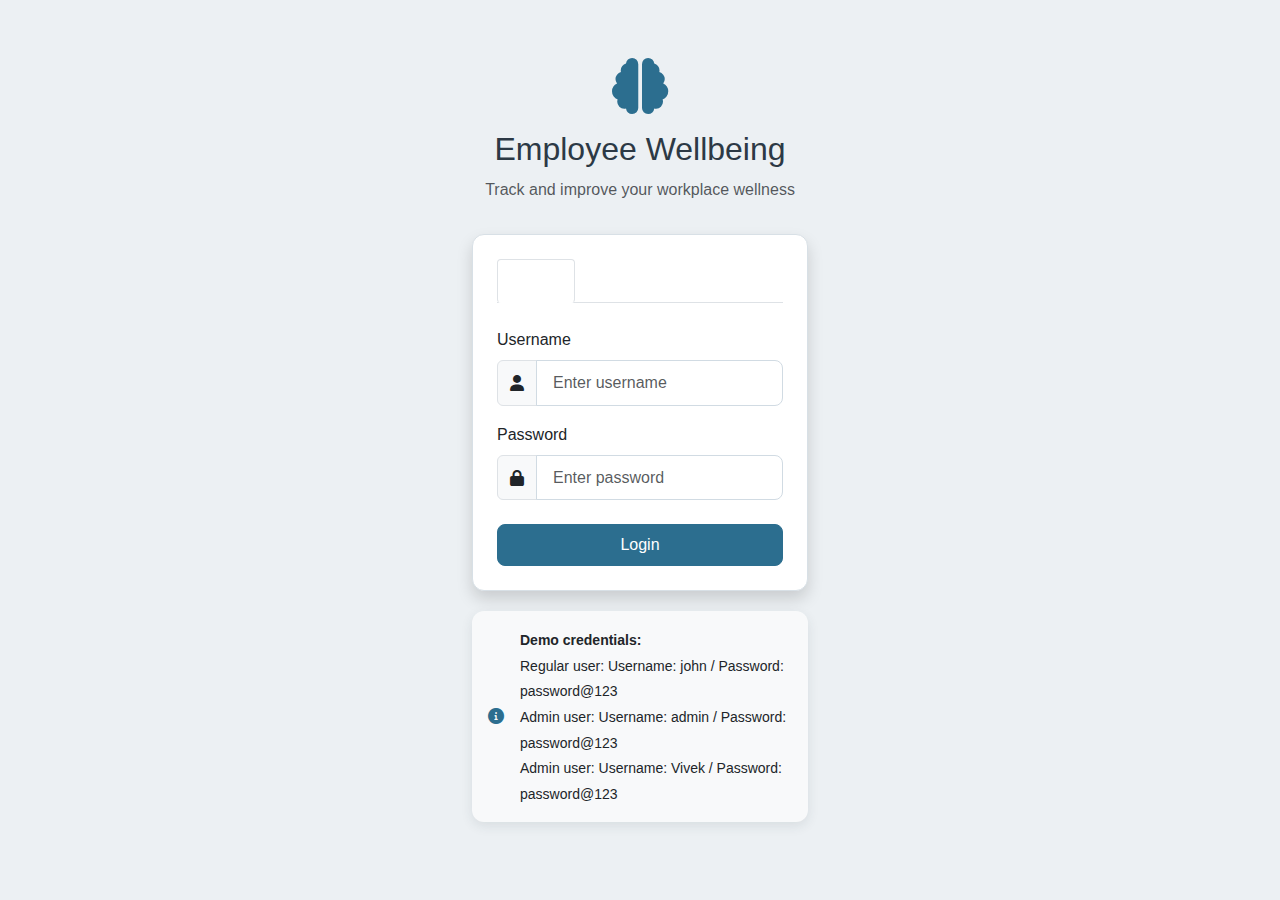
<file: Backend/EmployeeWellbeingPlatform.Api/wwwroot/index.html>
<!DOCTYPE html>
<html lang="en">
<head>
    <meta charset="UTF-8">
    <meta name="viewport" content="width=device-width, initial-scale=1.0">
    <title>Employee Wellbeing Platform API</title>
    <meta http-equiv="refresh" content="0;url=Frontend/login.html">
    <script type="text/javascript">
        window.location.href = "Frontend/login.html"
    </script>
    <style>
        body {
            font-family: Arial, sans-serif;
            margin: 0;
            padding: 0;
            display: flex;
            justify-content: center;
            align-items: center;
            height: 100vh;
            background-color: #f4f4f4;
            text-align: center;
        }
        .container {
            padding: 20px;
            background-color: #fff;
            border-radius: 8px;
            box-shadow: 0 0 10px rgba(0, 0, 0, 0.1);
        }
        h1 {
            color: #333;
        }
        p {
            color: #666;
        }
        a {
            color: #007bff;
            text-decoration: none;
        }
        a:hover {
            text-decoration: underline;
        }
    </style>
</head>
<body>
    <div class="container">
        <h1>Welcome to the Employee Wellbeing Platform API</h1>
        <p>This is the landing page for our API services.</p>
        <p>You can access the API documentation via <a href="/swagger">Swagger UI</a>.</p>
    </div>
</body>
</html>
</file>
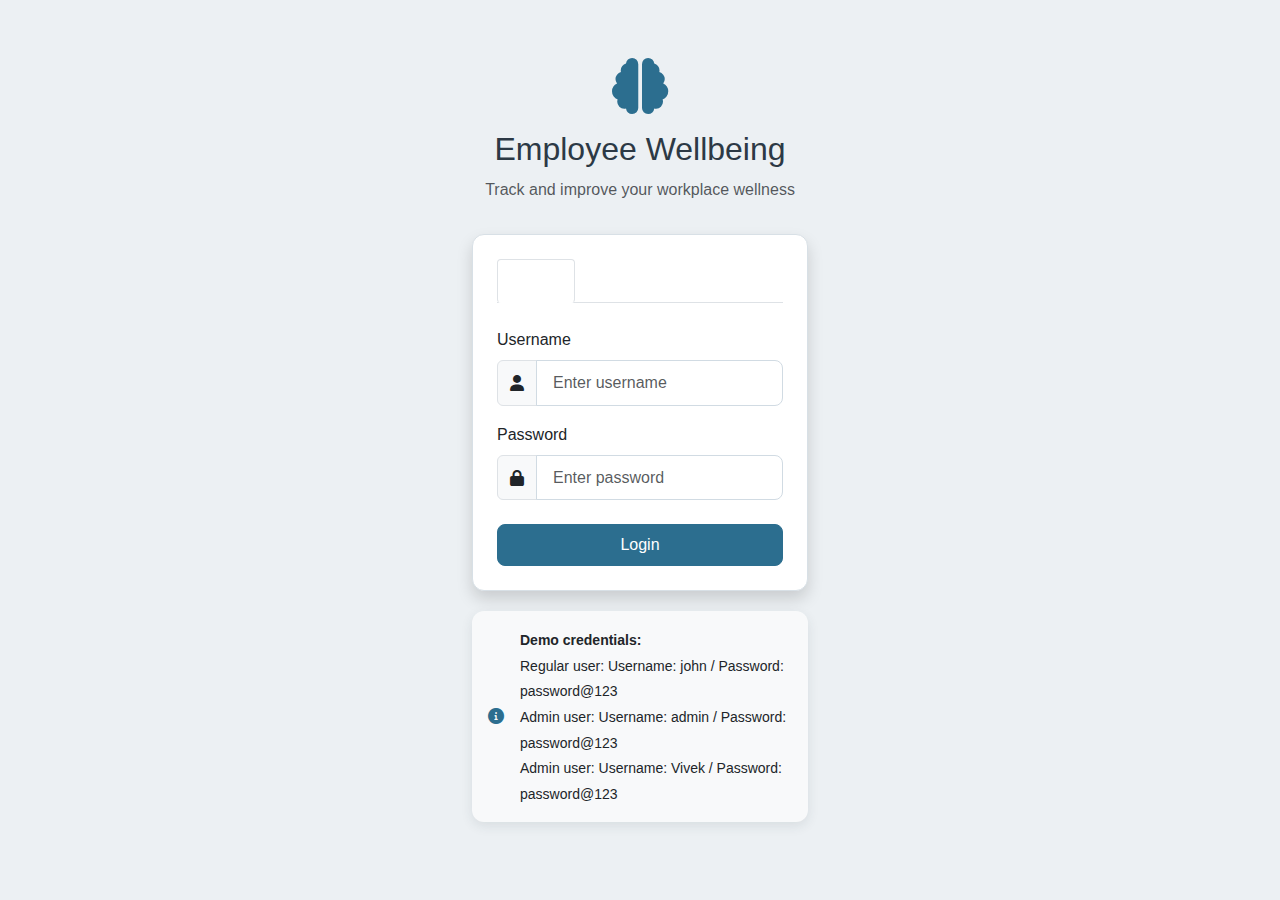
<file: Backend/EmployeeWellbeingPlatform.Api/wwwroot/Frontend/admin.html>
<!DOCTYPE html>
<html lang="en">
<head>
    <meta charset="UTF-8">
    <meta name="viewport" content="width=device-width, initial-scale=1.0">
    <title>Admin Dashboard - Employee Wellbeing Platform</title>
    
    <!-- Bootstrap CSS -->
    <link href="https://cdn.jsdelivr.net/npm/bootstrap@5.2.3/dist/css/bootstrap.min.css" rel="stylesheet">
    
    <!-- Font Awesome -->
    <link rel="stylesheet" href="https://cdnjs.cloudflare.com/ajax/libs/font-awesome/6.0.0/css/all.min.css">
    
    <!-- Custom CSS -->
    <link rel="stylesheet" href="styles.css">
    
    <style>
        /* Admin-specific styles */
        .admin-sidebar {
            min-height: calc(100vh - 56px);
            background-color: #f8f9fa;
            border-right: 1px solid #dee2e6;
        }
        
        /* Make sidebar links more visible */
        .admin-sidebar .nav-link {
            color: #333;
            font-weight: 500;
            padding: 0.75rem 1rem;
            border-radius: 0.25rem;
            margin-bottom: 0.25rem;
        }
        
        .admin-sidebar .nav-link:hover {
            background-color: #e9ecef;
        }
        
        .admin-sidebar .nav-link.active {
            background-color: #4e73df;
            color: white;
        }
        
        .admin-content {
            padding: 20px;
        }
        
        .user-avatar {
            width: 40px;
            height: 40px;
            border-radius: 50%;
            background-color: #6c757d;
            color: white;
            display: flex;
            align-items: center;
            justify-content: center;
            font-weight: bold;
        }
        
        .status-badge {
            width: 10px;
            height: 10px;
            border-radius: 50%;
            display: inline-block;
            margin-right: 5px;
        }
        
        .status-active {
            background-color: #28a745;
        }
        
        .status-inactive {
            background-color: #dc3545;
        }
        
        .quick-stats-card {
            border-left: 4px solid;
            transition: transform 0.2s;
        }
        
        .quick-stats-card:hover {
            transform: translateY(-5px);
        }
        
        .bg-gradient-primary {
            background: linear-gradient(to right, #4e73df, #224abe);
            color: white;
        }
        
        .bg-gradient-success {
            background: linear-gradient(to right, #1cc88a, #13855c);
            color: white;
        }
        
        .bg-gradient-info {
            background: linear-gradient(to right, #36b9cc, #258391);
            color: white;
        }
        
        .bg-gradient-warning {
            background: linear-gradient(to right, #f6c23e, #dda20a);
            color: white;
        }
    </style>
</head>
<body>
    <!-- Navigation -->
    <nav class="navbar navbar-expand-lg navbar-dark bg-primary">
        <div class="container-fluid">
            <a class="navbar-brand" href="index.html">
                <i class="fas fa-heartbeat me-2"></i>Employee Wellbeing Platform
            </a>
            <button class="navbar-toggler" type="button" data-bs-toggle="collapse" data-bs-target="#navbarNav">
                <span class="navbar-toggler-icon"></span>
            </button>
            <div class="collapse navbar-collapse" id="navbarNav">
                <ul class="navbar-nav">
                    <li class="nav-item">
                        <a class="nav-link" href="index.html">Dashboard</a>
                    </li>
                    <li class="nav-item">
                        <a class="nav-link active" href="admin.html">Admin</a>
                    </li>
                </ul>
                <ul class="navbar-nav ms-auto">
                    <li class="nav-item">
                        <a class="nav-link" href="#" id="api-status">
                            <i class="fas fa-circle text-danger"></i> API Status
                        </a>
                    </li>
                    <li class="nav-item dropdown">
                        <a class="nav-link dropdown-toggle" href="#" id="adminDropdown" role="button" data-bs-toggle="dropdown" aria-expanded="false">
                            <i class="fas fa-user-shield me-1"></i><span class="admin-username">Admin</span>
                        </a>
                        <ul class="dropdown-menu dropdown-menu-end" aria-labelledby="adminDropdown">
                            <li><a class="dropdown-item" href="index.html"><i class="fas fa-home me-2"></i>Main Dashboard</a></li>
                            <li><hr class="dropdown-divider"></li>
                            <li><a class="dropdown-item" href="#" id="logout-btn"><i class="fas fa-sign-out-alt me-2"></i>Logout</a></li>
                        </ul>
                    </li>
                </ul>
            </div>
        </div>
    </nav>

    <!-- Main Content -->
    <div class="container-fluid">
        <div class="row">
            <!-- Sidebar -->
            <div class="col-md-2 admin-sidebar py-3">
                <h6 class="sidebar-heading d-flex justify-content-between align-items-center px-3 mt-2 mb-3 text-muted">
                    <span>Administration</span>
                </h6>
                <ul class="nav flex-column">
                    <li class="nav-item mb-2">
                        <a class="nav-link active" href="#" id="nav-dashboard" style="color: #000; background-color: #cfe2ff; font-weight: bold; border-radius: 4px; border: 1px solid #b6d4fe;">
                            <i class="fas fa-tachometer-alt me-2" style="color: #0d6efd;"></i><span style="color: #0d6efd;">Dashboard</span>
                        </a>
                    </li>
                    <li class="nav-item mb-2">
                        <a class="nav-link" href="#" id="nav-users" style="color: #000; background-color: #f8d7da; font-weight: bold; border-radius: 4px; border: 1px solid #f5c2c7;">
                            <i class="fas fa-users me-2" style="color: #d63384;"></i><span style="color: #d63384;">Users</span>
                        </a>
                    </li>
                    <li class="nav-item mb-2">
                        <a class="nav-link" href="#" id="nav-recommendations" style="color: #000; background-color: #fff3cd; font-weight: bold; border-radius: 4px; border: 1px solid #ffecb5;">
                            <i class="fas fa-lightbulb me-2" style="color: #fd7e14;"></i><span style="color: #fd7e14;">Recommendations</span>
                        </a>
                    </li>
                    <li class="nav-item mb-2">
                        <a class="nav-link" href="#" id="nav-ai-settings" style="color: #000; background-color: #d1e7dd; font-weight: bold; border-radius: 4px; border: 1px solid #badbcc;">
                            <i class="fas fa-robot me-2" style="color: #198754;"></i><span style="color: #198754;">AI Settings</span>
                        </a>
                    </li>
                    <li class="nav-item mb-2">
                        <a class="nav-link" href="#" id="nav-system-status" style="color: #000; background-color: #e2e3e5; font-weight: bold; border-radius: 4px; border: 1px solid #d3d6d8;">
                            <i class="fas fa-server me-2" style="color: #6c757d;"></i><span style="color: #6c757d;">System Status</span>
                        </a>
                    </li>
                </ul>
            </div>

            <!-- Main Content Area -->
            <div class="col-md-10 admin-content">
                <!-- Content will be loaded here via JavaScript -->
                <div id="admin-content-area">
                    <!-- Dashboard View (Default) -->
                    <div id="dashboard-view">
                        <div class="d-flex justify-content-between align-items-center mb-4">
                            <h2>Admin Dashboard</h2>
                            <div id="data-status-indicator" class="text-right">
                                <span class="badge bg-info">Data Source: <span id="data-source-badge">Loading...</span></span>
                                <small class="d-block text-muted">Last updated: <span id="last-updated-time">Now</span></small>
                            </div>
                        </div>
                        
                        <!-- Quick Stats Cards -->
                        <div class="row mb-4">
                            <div class="col-xl-3 col-md-6 mb-4">
                                <div class="card quick-stats-card border-left-primary h-100 py-2" style="border-left-color: #4e73df;">
                                    <div class="card-body">
                                        <div class="row no-gutters align-items-center">
                                            <div class="col mr-2">
                                                <div class="text-xs font-weight-bold text-primary text-uppercase mb-1">Total Users</div>
                                                <div class="h5 mb-0 font-weight-bold text-gray-800" id="total-users-count">12</div>
                                            </div>
                                            <div class="col-auto">
                                                <i class="fas fa-users fa-2x text-gray-300"></i>
                                            </div>
                                        </div>
                                    </div>
                                </div>
                            </div>

                            <div class="col-xl-3 col-md-6 mb-4">
                                <div class="card quick-stats-card border-left-success h-100 py-2" style="border-left-color: #1cc88a;">
                                    <div class="card-body">
                                        <div class="row no-gutters align-items-center">
                                            <div class="col mr-2">
                                                <div class="text-xs font-weight-bold text-success text-uppercase mb-1">Mood Entries</div>
                                                <div class="h5 mb-0 font-weight-bold text-gray-800" id="total-moods-count">215</div>
                                            </div>
                                            <div class="col-auto">
                                                <i class="fas fa-chart-line fa-2x text-gray-300"></i>
                                            </div>
                                        </div>
                                    </div>
                                </div>
                            </div>

                            <div class="col-xl-3 col-md-6 mb-4">
                                <div class="card quick-stats-card border-left-info h-100 py-2" style="border-left-color: #36b9cc;">
                                    <div class="card-body">
                                        <div class="row no-gutters align-items-center">
                                            <div class="col mr-2">
                                                <div class="text-xs font-weight-bold text-info text-uppercase mb-1">Average Mood</div>
                                                <div class="h5 mb-0 font-weight-bold text-gray-800" id="avg-mood">3.8/5</div>
                                            </div>
                                            <div class="col-auto">
                                                <i class="fas fa-smile fa-2x text-gray-300"></i>
                                            </div>
                                        </div>
                                    </div>
                                </div>
                            </div>

                            <div class="col-xl-3 col-md-6 mb-4">
                                <div class="card quick-stats-card border-left-warning h-100 py-2" style="border-left-color: #f6c23e;">
                                    <div class="card-body">
                                        <div class="row no-gutters align-items-center">
                                            <div class="col mr-2">
                                                <div class="text-xs font-weight-bold text-warning text-uppercase mb-1">AI Status</div>
                                                <div class="h5 mb-0 font-weight-bold text-gray-800" id="ai-status-card">Online</div>
                                            </div>
                                            <div class="col-auto">
                                                <i class="fas fa-robot fa-2x text-gray-300"></i>
                                            </div>
                                        </div>
                                    </div>
                                </div>
                            </div>
                        </div>

                        <!-- Recent Activity and Stats -->
                        <div class="row">
                            <!-- Recent Activity -->
                            <div class="col-lg-6">
                                <div class="card shadow mb-4">
                                    <div class="card-header py-3 d-flex flex-row align-items-center justify-content-between">
                                        <h6 class="m-0 font-weight-bold text-primary">Recent Activity</h6>
                                    </div>
                                    <div class="card-body">
                                        <div class="list-group" id="recent-activity-list">
                                            <div class="list-group-item list-group-item-action">
                                                <div class="d-flex w-100 justify-content-between">
                                                    <h6 class="mb-1">New user registered</h6>
                                                    <small>Just now</small>
                                                </div>
                                                <p class="mb-1">John Smith joined the platform</p>
                                            </div>
                                            <div class="list-group-item list-group-item-action">
                                                <div class="d-flex w-100 justify-content-between">
                                                    <h6 class="mb-1">Mood entry spike</h6>
                                                    <small>2 hours ago</small>
                                                </div>
                                                <p class="mb-1">Unusual increase in mood entries detected</p>
                                            </div>
                                            <div class="list-group-item list-group-item-action">
                                                <div class="d-flex w-100 justify-content-between">
                                                    <h6 class="mb-1">System update</h6>
                                                    <small>1 day ago</small>
                                                </div>
                                                <p class="mb-1">AI component was updated to latest version</p>
                                            </div>
                                        </div>
                                    </div>
                                </div>
                            </div>

                            <!-- System Status -->
                            <div class="col-lg-6">
                                <div class="card shadow mb-4">
                                    <div class="card-header py-3 d-flex flex-row align-items-center justify-content-between">
                                        <h6 class="m-0 font-weight-bold text-primary">System Status</h6>
                                        <button class="btn btn-sm btn-outline-primary" onclick="loadDashboardData()"><i class="fas fa-sync-alt"></i> Refresh</button>
                                    </div>
                                    <div class="card-body">
                                        <div class="table-responsive">
                                            <table class="table table-borderless" id="service-status-table">
                                                <tbody>
                                                    <tr>
                                                        <td>API Service</td>
                                                        <td id="api-status-badge"><span class="badge bg-secondary">Checking...</span></td>
                                                    </tr>
                                                    <tr>
                                                        <td>MongoDB Database</td>
                                                        <td id="db-status-badge"><span class="badge bg-secondary">Checking...</span></td>
                                                    </tr>
                                                    <tr>
                                                        <td>AI Service</td>
                                                        <td id="ai-status-badge"><span class="badge bg-secondary">Checking...</span></td>
                                                    </tr>
                                                    <tr>
                                                        <td>Data Source</td>
                                                        <td id="data-source-info"><span class="badge bg-secondary">Checking...</span></td>
                                                    </tr>
                                                </tbody>
                                            </table>
                                        </div>
                                    </div>
                                </div>
                            </div>
                        </div>
                    </div>

                    <!-- Users View (Hidden Initially) -->
                    <div id="users-view" style="display: none;">
                        <div class="d-flex justify-content-between align-items-center mb-4">
                            <div>
                                <h2>User Management</h2>
                                <div id="data-source-indicator" class="mt-2" style="display: none;">
                                    <span class="badge bg-info">Data Source: <span id="data-source-text">Loading...</span></span>
                                    <i class="fas fa-info-circle ms-1" data-bs-toggle="tooltip" title="Shows whether user data is coming from MongoDB or local static data"></i>
                                </div>
                            </div>
                            <button class="btn btn-primary" id="add-user-btn">
                                <i class="fas fa-plus me-2"></i>Add User
                            </button>
                        </div>

                        <div class="card shadow mb-4">
                            <div class="card-header py-3 d-flex flex-row align-items-center justify-content-between">
                                <h6 class="m-0 font-weight-bold text-primary">All Users</h6>
                                <div class="input-group w-25">
                                    <input type="text" class="form-control" placeholder="Search users..." id="user-search">
                                    <button class="btn btn-outline-secondary" type="button">
                                        <i class="fas fa-search"></i>
                                    </button>
                                </div>
                            </div>
                            <div class="card-body">
                                <div id="user-form-error" class="d-none"></div>
                                <div class="table-responsive">
                                    <table class="table table-hover" id="users-table">
                                        <thead>
                                            <tr>
                                                <th scope="col">User ID</th>
                                                <th scope="col">Name</th>
                                                <th scope="col">Email</th>
                                                <th scope="col">Department</th>
                                                <th scope="col">Status</th>
                                                <th scope="col">Last Active</th>
                                                <th scope="col">Actions</th>
                                            </tr>
                                        </thead>
                                        <tbody id="users-table-body">
                                            <!-- Users will be loaded here -->
                                            <tr>
                                                <td colspan="7" class="text-center">
                                                    <div class="spinner-border text-primary" role="status"></div>
                                                    <div class="mt-2">Loading users...</div>
                                                </td>
                                            </tr>
                                        </tbody>
                                    </table>
                                </div>
                            </div>
                        </div>
                    </div>

                    <!-- Recommendations View (Hidden Initially) -->
                    <div id="recommendations-view" style="display: none;">
                        <div class="d-flex justify-content-between align-items-center mb-4">
                            <h2>Wellbeing Recommendations</h2>
                            <button class="btn btn-primary" id="add-recommendation-btn">
                                <i class="fas fa-plus me-2"></i>Add Recommendation
                            </button>
                        </div>

                        <div class="card shadow mb-4">
                            <div class="card-header py-3">
                                <h6 class="m-0 font-weight-bold text-primary">Manage Recommendations</h6>
                            </div>
                            <div class="card-body">
                                <div class="table-responsive">
                                    <table class="table table-hover" id="recommendations-table">
                                        <thead>
                                            <tr>
                                                <th scope="col">ID</th>
                                                <th scope="col">Title</th>
                                                <th scope="col">Category</th>
                                                <th scope="col">Description</th>
                                                <th scope="col">Actions</th>
                                            </tr>
                                        </thead>
                                        <tbody id="recommendations-table-body">
                                            <!-- Recommendations will be loaded here -->
                                        </tbody>
                                    </table>
                                </div>
                            </div>
                        </div>
                    </div>

                    <!-- AI Settings View (Hidden Initially) -->
                    <div id="ai-settings-view" style="display: none;">
                        <h2 class="mb-4">AI Service Settings</h2>

                        <div class="card shadow mb-4">
                            <div class="card-header py-3">
                                <h6 class="m-0 font-weight-bold text-primary">UKG AI Configuration</h6>
                            </div>
                            <div class="card-body">
                                <form id="ai-settings-form">
                                    <div class="mb-3 form-check form-switch">
                                        <input class="form-check-input" type="checkbox" id="ai-enabled" checked>
                                        <label class="form-check-label" for="ai-enabled">Enable AI Features</label>
                                    </div>

                                    <div class="mb-3">
                                        <label for="ai-api-url" class="form-label">API Endpoint URL</label>
                                        <input type="text" class="form-control" id="ai-api-url" value="http://10.209.43.196:4000/chat/completions">
                                    </div>

                                    <div class="mb-3">
                                        <label for="ai-api-key" class="form-label">API Key</label>
                                        <div class="input-group">
                                            <input type="password" class="form-control" id="ai-api-key" value="sk-1234">
                                            <button class="btn btn-outline-secondary" type="button" id="toggle-api-key">
                                                <i class="fas fa-eye"></i>
                                            </button>
                                        </div>
                                        <small class="form-text text-muted">This key is used for authentication with the UKG AI service.</small>
                                    </div>

                                    <div class="mb-3">
                                        <label for="ai-default-model" class="form-label">Default AI Model</label>
                                        <select class="form-select" id="ai-default-model">
                                            <option value="gpt-4o" selected>GPT-4o</option>
                                            <option value="gpt-4o-mini">GPT-4o Mini</option>
                                            <option value="claude-3-opus">Claude 3 Opus</option>
                                            <option value="claude-3-5-sonnet">Claude 3.5 Sonnet</option>
                                            <option value="gemini-2.0-pro">Gemini 2.0 Pro</option>
                                            <option value="gemini-1.5-flash">Gemini 1.5 Flash</option>
                                        </select>
                                    </div>

                                    <div class="mt-4">
                                        <button type="submit" class="btn btn-primary">Save Changes</button>
                                        <button type="button" class="btn btn-secondary ms-2" id="test-ai-connection">Test Connection</button>
                                    </div>
                                </form>
                            </div>
                        </div>
                    </div>

                    <!-- System Status View (Hidden Initially) -->
                    <div id="system-status-view" style="display: none;">
                        <h2 class="mb-4">System Status</h2>

                        <div class="row">
                            <div class="col-lg-6">
                                <div class="card shadow mb-4">
                                    <div class="card-header py-3">
                                        <h6 class="m-0 font-weight-bold text-primary">Service Status</h6>
                                    </div>
                                    <div class="card-body">
                                        <div class="table-responsive">
                                            <table class="table table-borderless" id="service-status-table">
                                                <tbody>
                                                    <tr>
                                                        <td>Backend API</td>
                                                        <td><span class="badge bg-success">Online</span></td>
                                                        <td><button class="btn btn-sm btn-outline-primary">Refresh</button></td>
                                                    </tr>
                                                    <tr>
                                                        <td>MongoDB Database</td>
                                                        <td><span class="badge bg-success">Connected</span></td>
                                                        <td><button class="btn btn-sm btn-outline-primary">Refresh</button></td>
                                                    </tr>
                                                    <tr>
                                                        <td>UKG AI Service</td>
                                                        <td><span class="badge bg-success">Operational</span></td>
                                                        <td><button class="btn btn-sm btn-outline-primary">Refresh</button></td>
                                                    </tr>
                                                    <tr>
                                                        <td>Authentication Service</td>
                                                        <td><span class="badge bg-success">Operational</span></td>
                                                        <td><button class="btn btn-sm btn-outline-primary">Refresh</button></td>
                                                    </tr>
                                                </tbody>
                                            </table>
                                        </div>
                                    </div>
                                </div>
                            </div>

                            <div class="col-lg-6">
                                <div class="card shadow mb-4">
                                    <div class="card-header py-3">
                                        <h6 class="m-0 font-weight-bold text-primary">System Resources</h6>
                                    </div>
                                    <div class="card-body">
                                        <h6>Database Storage</h6>
                                        <div class="progress mb-4">
                                            <div class="progress-bar" role="progressbar" style="width: 25%;" aria-valuenow="25" aria-valuemin="0" aria-valuemax="100">25%</div>
                                        </div>

                                        <h6>Memory Usage</h6>
                                        <div class="progress mb-4">
                                            <div class="progress-bar bg-success" role="progressbar" style="width: 40%;" aria-valuenow="40" aria-valuemin="0" aria-valuemax="100">40%</div>
                                        </div>

                                        <h6>CPU Usage</h6>
                                        <div class="progress mb-4">
                                            <div class="progress-bar bg-info" role="progressbar" style="width: 15%;" aria-valuenow="15" aria-valuemin="0" aria-valuemax="100">15%</div>
                                        </div>

                                        <h6>Network Traffic</h6>
                                        <div class="progress mb-4">
                                            <div class="progress-bar bg-warning" role="progressbar" style="width: 30%;" aria-valuenow="30" aria-valuemin="0" aria-valuemax="100">30%</div>
                                        </div>
                                    </div>
                                </div>
                            </div>
                        </div>
                    </div>
                </div>
            </div>
        </div>
    </div>

    <!-- User Add/Edit Modal -->
    <div class="modal fade" id="userModal" tabindex="-1" aria-hidden="true">
        <div class="modal-dialog">
            <div class="modal-content">
                <div class="modal-header">
                    <h5 class="modal-title" id="userModalLabel">Add New User</h5>
                    <button type="button" class="btn-close" data-bs-dismiss="modal" aria-label="Close"></button>
                </div>
                <div class="modal-body">
                    <form id="user-form">
                        <input type="hidden" id="user-id">
                        <div class="mb-3">
                            <label for="user-name" class="form-label">Full Name</label>
                            <input type="text" class="form-control" id="user-name" required>
                        </div>
                        <div class="mb-3">
                            <label for="user-email" class="form-label">Email</label>
                            <input type="email" class="form-control" id="user-email" required>
                        </div>
                        <div class="mb-3">
                            <label for="user-department" class="form-label">Department</label>
                            <select class="form-select" id="user-department">
                                <option value="HR">Human Resources</option>
                                <option value="IT">Information Technology</option>
                                <option value="Finance">Finance</option>
                                <option value="Marketing">Marketing</option>
                                <option value="Operations">Operations</option>
                                <option value="Sales">Sales</option>
                                <option value="Engineering">Engineering</option>
                                <option value="Customer Support">Customer Support</option>
                            </select>
                        </div>
                        <div class="mb-3">
                            <label for="user-password" class="form-label">Password</label>
                            <input type="password" class="form-control" id="user-password">
                            <small class="form-text text-muted">Leave blank to keep unchanged (for editing).</small>
                        </div>
                        <div class="mb-3 form-check">
                            <input type="checkbox" class="form-check-input" id="user-active" checked>
                            <label class="form-check-label" for="user-active">Active</label>
                        </div>
                    </form>
                </div>
                <div class="modal-footer">
                    <button type="button" class="btn btn-secondary" data-bs-dismiss="modal">Cancel</button>
                    <button type="button" class="btn btn-primary" id="save-user-btn">Save User</button>
                </div>
            </div>
        </div>
    </div>

    <!-- Recommendation Add/Edit Modal -->
    <div class="modal fade" id="recommendationModal" tabindex="-1" aria-hidden="true">
        <div class="modal-dialog">
            <div class="modal-content">
                <div class="modal-header">
                    <h5 class="modal-title" id="recommendationModalLabel">Add New Recommendation</h5>
                    <button type="button" class="btn-close" data-bs-dismiss="modal" aria-label="Close"></button>
                </div>
                <div class="modal-body">
                    <form id="recommendation-form">
                        <input type="hidden" id="recommendation-id">
                        <div class="mb-3">
                            <label for="recommendation-title" class="form-label">Title</label>
                            <input type="text" class="form-control" id="recommendation-title" required>
                        </div>
                        <div class="mb-3">
                            <label for="recommendation-category" class="form-label">Category</label>
                            <select class="form-select" id="recommendation-category">
                                <option value="Exercise">Exercise</option>
                                <option value="Mindfulness">Mindfulness</option>
                                <option value="Work-Life Balance">Work-Life Balance</option>
                                <option value="Nutrition">Nutrition</option>
                                <option value="Sleep">Sleep</option>
                                <option value="Social Connection">Social Connection</option>
                                <option value="Stress Management">Stress Management</option>
                            </select>
                        </div>
                        <div class="mb-3">
                            <label for="recommendation-description" class="form-label">Description</label>
                            <textarea class="form-control" id="recommendation-description" rows="3" required></textarea>
                        </div>
                    </form>
                </div>
                <div class="modal-footer">
                    <button type="button" class="btn btn-secondary" data-bs-dismiss="modal">Cancel</button>
                    <button type="button" class="btn btn-primary" id="save-recommendation-btn">Save Recommendation</button>
                </div>
            </div>
        </div>
    </div>

    <!-- User Add/Edit Modal -->
    <div class="modal fade" id="userModal" tabindex="-1" aria-hidden="true">
        <div class="modal-dialog">
            <div class="modal-content">
                <div class="modal-header">
                    <h5 class="modal-title" id="userModalLabel">Add New User</h5>
                    <button type="button" class="btn-close" data-bs-dismiss="modal" aria-label="Close"></button>
                </div>
                <div class="modal-body">
                    <div id="user-form-error" class="d-none"></div>
                    <form id="user-form">
                        <input type="hidden" id="user-id">
                        <div class="mb-3">
                            <label for="user-name" class="form-label">Full Name</label>
                            <input type="text" class="form-control" id="user-name" required>
                        </div>
                        <div class="mb-3">
                            <label for="user-email" class="form-label">Email</label>
                            <input type="email" class="form-control" id="user-email" required>
                        </div>
                        <div class="mb-3">
                            <label for="user-department" class="form-label">Department</label>
                            <select class="form-select" id="user-department">
                                <option value="HR">Human Resources</option>
                                <option value="IT">Information Technology</option>
                                <option value="Finance">Finance</option>
                                <option value="Marketing">Marketing</option>
                                <option value="Operations">Operations</option>
                                <option value="Sales">Sales</option>
                                <option value="Engineering">Engineering</option>
                                <option value="Customer Support">Customer Support</option>
                            </select>
                        </div>
                        <div class="mb-3">
                            <label for="user-password" class="form-label">Password</label>
                            <input type="password" class="form-control" id="user-password">
                            <small class="form-text text-muted">Leave blank to keep unchanged (for editing).</small>
                        </div>
                        <div class="mb-3 form-check">
                            <input type="checkbox" class="form-check-input" id="user-active" checked>
                            <label class="form-check-label" for="user-active">Active</label>
                        </div>
                        <div class="mb-3 form-check">
                            <input type="checkbox" class="form-check-input" id="user-admin">
                            <label class="form-check-label" for="user-admin">Administrator Access</label>
                        </div>
                    </form>
                </div>
                <div class="modal-footer">
                    <button type="button" class="btn btn-secondary" data-bs-dismiss="modal">Cancel</button>
                    <button type="button" class="btn btn-primary" id="save-user-btn">Save User</button>
                </div>
            </div>
        </div>
    </div>

    <!-- Bootstrap Bundle with Popper -->
    <script src="https://cdn.jsdelivr.net/npm/bootstrap@5.2.3/dist/js/bootstrap.bundle.min.js"></script>
    
    <!-- jQuery -->
    <script src="https://code.jquery.com/jquery-3.6.0.min.js"></script>
    
    <!-- Admin Dashboard JS -->
    <script src="admin.js"></script>
    <script src="admin-dashboard.js"></script>
</body>
</html>
</file>
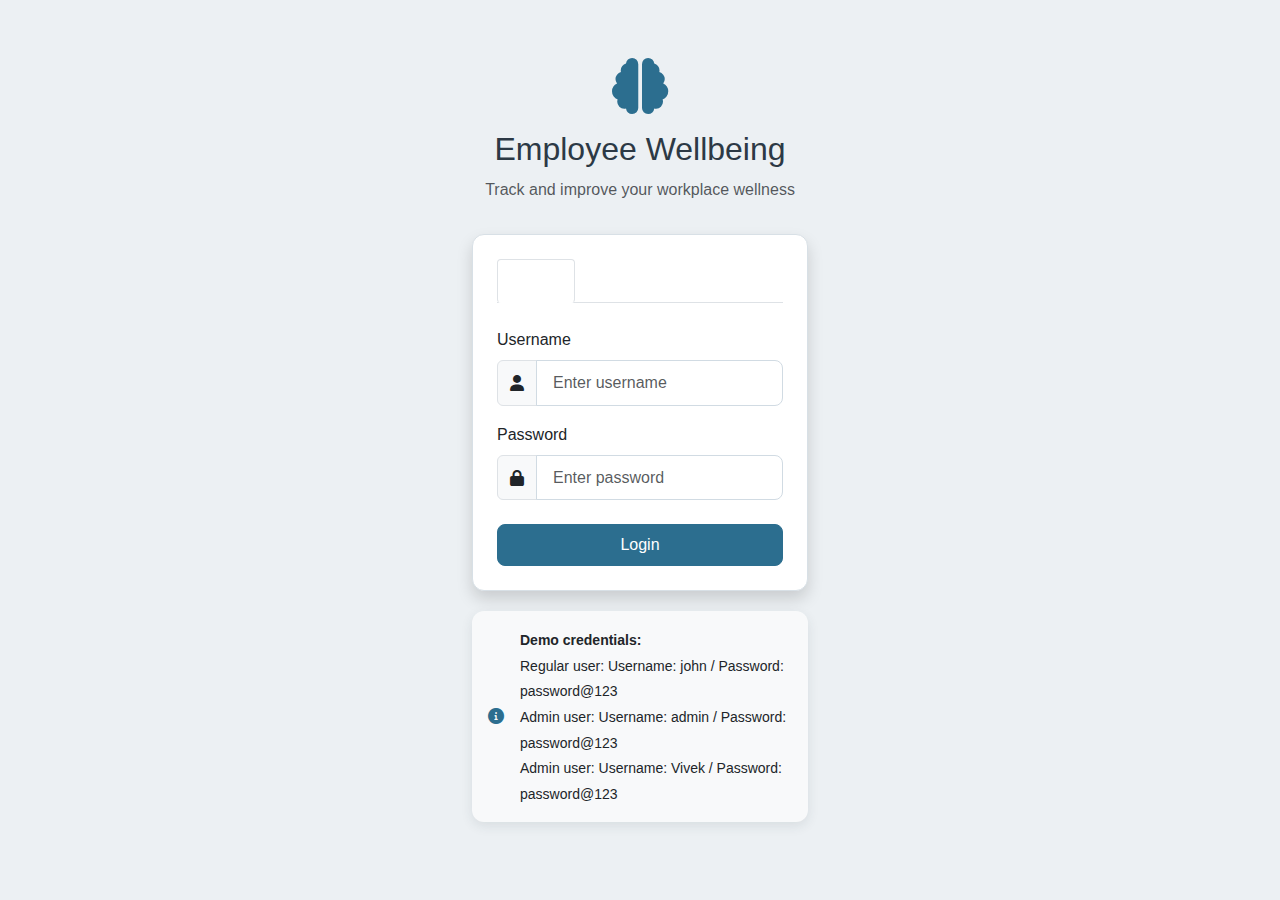
<file: Backend/EmployeeWellbeingPlatform.Api/wwwroot/Frontend/login.html>
<!DOCTYPE html>
<html lang="en">
<head>
    <meta charset="UTF-8">
    <meta name="viewport" content="width=device-width, initial-scale=1.0">
    <title>Employee Wellbeing Platform - Login</title>
    
    <!-- Bootstrap CSS -->
    <link href="https://cdn.jsdelivr.net/npm/bootstrap@5.3.0-alpha1/dist/css/bootstrap.min.css" rel="stylesheet">
    
    <!-- Font Awesome -->
    <link rel="stylesheet" href="https://cdnjs.cloudflare.com/ajax/libs/font-awesome/6.0.0/css/all.min.css">
    
    <!-- Custom CSS -->
    <link rel="stylesheet" href="styles.css">
    
    <style>
        body {
            display: flex;
            align-items: center;
            justify-content: center;
            min-height: 100vh;
        }
        
        .login-container {
            max-width: 400px;
            width: 100%;
            padding: 2rem;
        }
        
        .auth-logo {
            text-align: center;
            margin-bottom: 2rem;
        }
        
        .auth-logo i {
            font-size: 3.5rem;
            color: var(--primary);
        }
        
        .card {
            border-radius: 12px;
        }
        
        .register-link {
            text-align: center;
            margin-top: 1.5rem;
        }
    </style>
</head>
<body>
    <div class="login-container">
        <div class="auth-logo">
            <i class="fas fa-brain"></i>
            <h2 class="mt-3">Employee Wellbeing</h2>
            <p class="text-muted">Track and improve your workplace wellness</p>
        </div>
        
        <div class="card shadow">
            <div class="card-body p-4">
                <ul class="nav nav-tabs mb-4" id="authTabs" role="tablist">
                    <li class="nav-item" role="presentation">
                        <button class="nav-link active" id="login-tab" data-bs-toggle="tab" data-bs-target="#login" type="button" role="tab" aria-controls="login" aria-selected="true">Login</button>
                    </li>
                    <li class="nav-item" role="presentation">
                        <button class="nav-link" id="register-tab" data-bs-toggle="tab" data-bs-target="#register" type="button" role="tab" aria-controls="register" aria-selected="false">Register</button>
                    </li>
                </ul>
                
                <div class="tab-content" id="authTabsContent">
                    <!-- Login Form -->
                    <div class="tab-pane fade show active" id="login" role="tabpanel" aria-labelledby="login-tab">
                        <form id="loginForm">
                            <div class="alert alert-danger d-none" id="loginError"></div>
                            
                            <div class="mb-3">
                                <label for="loginUsername" class="form-label">Username</label>
                                <div class="input-group">
                                    <span class="input-group-text"><i class="fas fa-user"></i></span>
                                    <input type="text" class="form-control" id="loginUsername" placeholder="Enter username" required>
                                </div>
                            </div>
                            
                            <div class="mb-4">
                                <label for="loginPassword" class="form-label">Password</label>
                                <div class="input-group">
                                    <span class="input-group-text"><i class="fas fa-lock"></i></span>
                                    <input type="password" class="form-control" id="loginPassword" placeholder="Enter password" required>
                                </div>
                            </div>
                            
                            <div class="d-grid">
                                <button type="submit" class="btn btn-primary py-2">
                                    <span id="loginBtnText">Login</span>
                                    <span id="loginSpinner" class="spinner-border spinner-border-sm ms-2 d-none" role="status" aria-hidden="true"></span>
                                </button>
                            </div>
                        </form>
                    </div>
                    
                    <!-- Register Form -->
                    <div class="tab-pane fade" id="register" role="tabpanel" aria-labelledby="register-tab">
                        <form id="registerForm">
                            <div class="alert alert-danger d-none" id="registerError"></div>
                            
                            <div class="mb-3">
                                <label for="registerName" class="form-label">Full Name</label>
                                <div class="input-group">
                                    <span class="input-group-text"><i class="fas fa-user"></i></span>
                                    <input type="text" class="form-control" id="registerName" placeholder="Enter your full name" required>
                                </div>
                            </div>
                            
                            <div class="mb-3">
                                <label for="registerEmail" class="form-label">Email</label>
                                <div class="input-group">
                                    <span class="input-group-text"><i class="fas fa-envelope"></i></span>
                                    <input type="email" class="form-control" id="registerEmail" placeholder="Enter email" required>
                                </div>
                            </div>
                            
                            <div class="mb-3">
                                <label for="registerUsername" class="form-label">Username</label>
                                <div class="input-group">
                                    <span class="input-group-text"><i class="fas fa-at"></i></span>
                                    <input type="text" class="form-control" id="registerUsername" placeholder="Choose a username" required>
                                </div>
                            </div>
                            
                            <div class="mb-3">
                                <label for="registerPassword" class="form-label">Password</label>
                                <div class="input-group">
                                    <span class="input-group-text"><i class="fas fa-lock"></i></span>
                                    <input type="password" class="form-control" id="registerPassword" placeholder="Choose a password" required>
                                </div>
                            </div>
                            
                            <div class="mb-4">
                                <label for="registerDepartment" class="form-label">Department</label>
                                <div class="input-group">
                                    <span class="input-group-text"><i class="fas fa-building"></i></span>
                                    <select class="form-select" id="registerDepartment" required>
                                        <option value="" selected disabled>Select your department</option>
                                        <option value="Engineering">Engineering</option>
                                        <option value="Marketing">Marketing</option>
                                        <option value="Sales">Sales</option>
                                        <option value="HR">Human Resources</option>
                                        <option value="Finance">Finance</option>
                                        <option value="IT">IT</option>
                                        <option value="Operations">Operations</option>
                                    </select>
                                </div>
                            </div>
                            
                            <div class="d-grid">
                                <button type="submit" class="btn btn-primary py-2">
                                    <span id="registerBtnText">Create Account</span>
                                    <span id="registerSpinner" class="spinner-border spinner-border-sm ms-2 d-none" role="status" aria-hidden="true"></span>
                                </button>
                            </div>
                        </form>
                    </div>
                </div>
            </div>
        </div>
        
        <div class="card mt-3 bg-light border-0">
            <div class="card-body p-3">
                <div class="d-flex align-items-center">
                    <div class="flex-shrink-0">
                        <i class="fas fa-info-circle text-primary"></i>
                    </div>
                    <div class="flex-grow-1 ms-3">
                        <small>
                            <strong>Demo credentials:</strong><br>
                            Regular user: Username: john / Password: password@123<br>
                            Admin user: Username: admin / Password: password@123<br>
                            Admin user: Username: Vivek / Password: password@123
                        </small>
                    </div>
                </div>
            </div>
        </div>
    </div>
    
    <!-- Bootstrap Bundle with Popper -->
    <script src="https://cdn.jsdelivr.net/npm/bootstrap@5.3.0-alpha1/dist/js/bootstrap.bundle.min.js"></script>
    
    <!-- jQuery -->
    <script src="https://code.jquery.com/jquery-3.6.0.min.js"></script>
    
    <!-- Auth Script -->
    <script src="auth.js"></script>
</body>
</html>
</file>
<file: Backend/EmployeeWellbeingPlatform.Api/wwwroot/Frontend/styles.css>
/* Rich, deeper color palette for Employee Wellbeing Platform */
:root {
    --primary: #2c6e8f; /* Deeper teal blue */
    --primary-light: #d1e6f0; /* Less bright teal */
    --primary-dark: #18465c; /* Much deeper teal for contrast */
    --accent: #52906e; /* Deeper sage green */
    --accent-light: #d1e5d9; /* Less bright green */
    --text-primary: #2c3945; /* Darker blue-gray for text */
    --text-secondary: #505a64; /* Deeper gray for secondary text */
    --background: #ecf0f3; /* Subtle off-white gray background */
    --card-bg: #ffffff; /* White for card backgrounds */
    --success: #3d8757; /* Deeper green for success states */
    --warning: #c99638; /* Deeper gold for warnings */
    --danger: #b85751; /* Deeper coral for errors */
    --info: #4776ad; /* Deeper blue for info */
    
    /* Card and element borders */
    --border-color: #d8e0e6;
    --shadow-color: rgba(44, 57, 69, 0.1);
}

body {
    font-family: 'Poppins', sans-serif;
    background-color: var(--background);
    color: var(--text-primary);
    line-height: 1.6;
}

/* App Container */
.app-container {
    min-height: 100vh;
    display: flex;
    flex-direction: column;
}

.main-content {
    flex: 1;
}

/* Navbar Styles */
.navbar-brand {
    font-weight: 600;
    font-size: 1.4rem;
    color: white !important;
}

.nav-link {
    font-weight: 500;
    padding: 0.5rem 1rem;
    color: rgba(255, 255, 255, 0.9) !important;
}

.nav-link:hover {
    color: white !important;
}

.nav-link.active {
    font-weight: 600;
    background-color: rgba(255, 255, 255, 0.15);
    border-radius: 4px;
    color: white !important;
}

.navbar {
    box-shadow: 0 2px 10px var(--shadow-color);
    background-color: var(--primary) !important;
}

/* Card Styles */
.card {
    box-shadow: 0 4px 12px var(--shadow-color);
    border: 1px solid var(--border-color);
    border-radius: 10px;
    background-color: var(--card-bg);
    transition: transform 0.2s, box-shadow 0.2s;
    margin-bottom: 20px;
}

.card:hover {
    box-shadow: 0 8px 20px var(--shadow-color);
}

.card-header {
    padding: 1.25rem 1.5rem;
    background-color: var(--primary-light);
    border-bottom: 1px solid var(--border-color);
    border-radius: 10px 10px 0 0 !important;
}

.card-title {
    color: var(--primary-dark);
    font-weight: 600;
}

.display-4 {
    font-weight: 600;
    color: var(--primary);
}

/* Mood Tracker Styles */
.mood-scale {
    margin-bottom: 15px;
}

.mood-scale i {
    color: var(--text-secondary);
    margin-bottom: 5px;
}

input[type="range"] {
    cursor: pointer;
}

input[type="range"]::-webkit-slider-thumb {
    background: var(--primary);
}

input[type="range"]::-moz-range-thumb {
    background: var(--primary);
}

/* Recommendations Styles */
.recommendation-card {
    transition: transform 0.3s ease, box-shadow 0.3s ease;
    border-radius: 8px;
}

.recommendation-card:hover {
    transform: translateY(-5px);
    box-shadow: 0 10px 20px rgba(0, 0, 0, 0.1);
}

.badge {
    font-weight: 500;
    text-transform: uppercase;
    letter-spacing: 0.5px;
    font-size: 0.75rem;
    padding: 0.5em 0.8em;
    border-radius: 6px;
}

/* Category badges in recommendation cards */
.recommendation-card .badge {
    background-color: rgba(82, 144, 110, 0.2) !important;
    color: var(--accent);
    border: 1px solid rgba(82, 144, 110, 0.3);
}

.btn-group {
    flex-wrap: wrap;
}

.btn-group .btn {
    margin-right: 5px;
    margin-bottom: 5px;
    border-radius: 20px;
}

/* Page Navigation */
.page {
    display: none;
}

.page.active {
    display: block;
}

footer {
    margin-top: auto;
}

/* Buttons */
.btn {
    border-radius: 8px;
    font-weight: 500;
    padding: 0.5rem 1.25rem;
    transition: all 0.2s;
}

.btn-primary {
    background-color: var(--primary);
    border-color: var(--primary);
}

.btn-primary:hover, .btn-primary:focus {
    background-color: var(--primary-dark);
    border-color: var(--primary-dark);
    box-shadow: 0 4px 8px rgba(94, 146, 168, 0.2);
}

.btn-outline-primary {
    color: var(--primary);
    border-color: var(--primary);
}

.btn-outline-primary:hover {
    background-color: var(--primary-light);
    color: var(--primary-dark);
    border-color: var(--primary);
}

.btn-success {
    background-color: var(--success);
    border-color: var(--success);
}

/* Text colors */
.text-primary {
    color: var(--primary) !important;
}

/* Backgrounds */
.bg-primary {
    background-color: var(--primary) !important;
}

.bg-success {
    background-color: var(--success) !important;
}

.bg-warning {
    background-color: var(--warning) !important;
}

.bg-danger {
    background-color: var(--danger) !important;
}

.bg-info {
    background-color: var(--info) !important;
}

/* Charts */
#moodChart {
    transition: opacity 0.3s;
}

/* Status badge */
#api-status {
    transition: background-color 0.3s;
    font-weight: normal;
}

/* Focus outlines - accessibility */
:focus {
    outline: 3px solid rgba(94, 146, 168, 0.3);
    outline-offset: 2px;
}

/* Form elements */
.form-control, .form-select {
    border-radius: 8px;
    border-color: #d1dbe3;
    padding: 0.6rem 1rem;
}

.form-control:focus, .form-select:focus {
    border-color: var(--primary);
    box-shadow: 0 0 0 3px rgba(94, 146, 168, 0.2);
}

/* Alerts */
.alert {
    border: none;
    border-radius: 8px;
}

.alert-success {
    background-color: rgba(122, 185, 139, 0.15);
    color: #35714b;
}

.alert-danger {
    background-color: rgba(212, 131, 128, 0.15);
    color: #a14a47;
}

/* Spinners */
.spinner-border {
    color: var(--primary);
}

/* Fix for category buttons */
.category-filter.btn-primary {
    background-color: var(--primary);
    border-color: var(--primary);
    color: white;
}

.category-filter.btn-outline-primary {
    color: var(--primary);
    border-color: var(--primary);
}

.category-filter.btn-outline-primary:hover {
    background-color: var(--primary-light);
    color: var(--primary-dark);
}

/* Loaders */
.loader-container {
    padding: 2rem;
    background-color: var(--primary-light);
    border-radius: 8px;
    opacity: 0.8;
}
</file>
